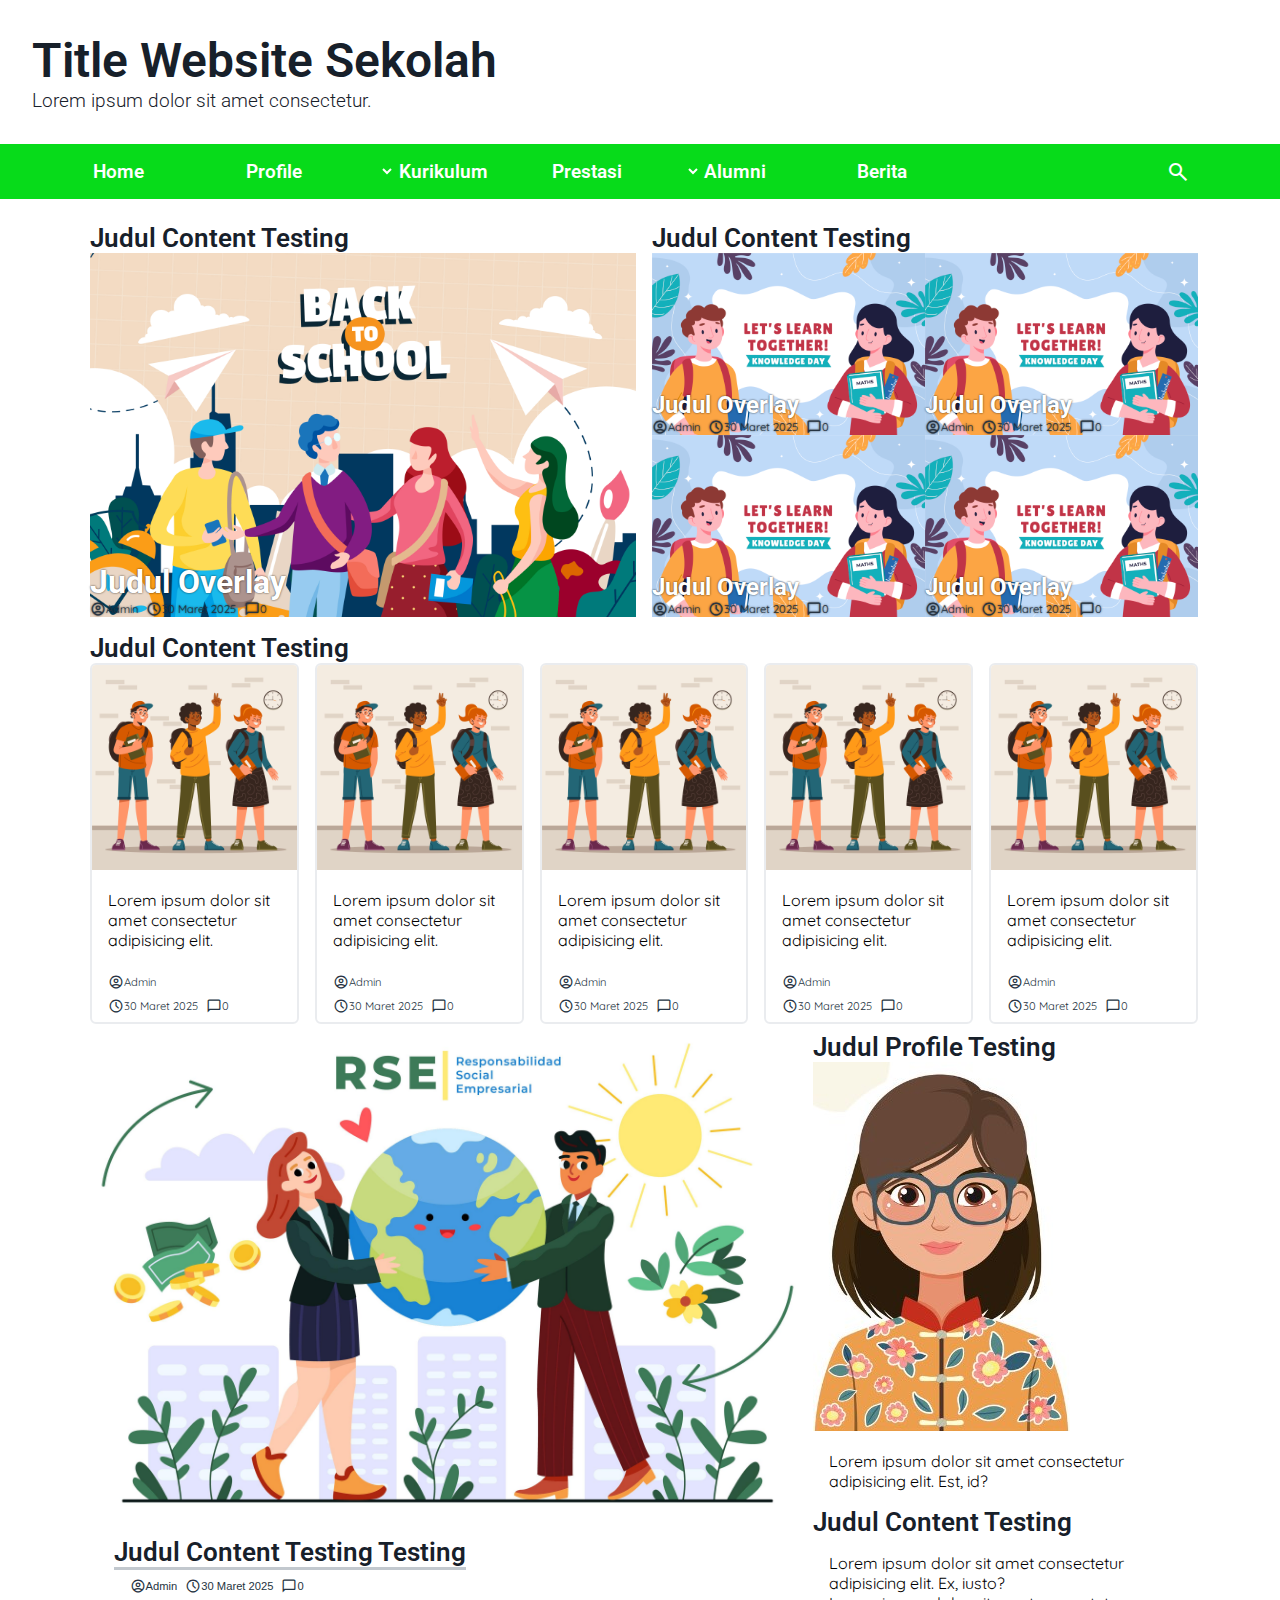
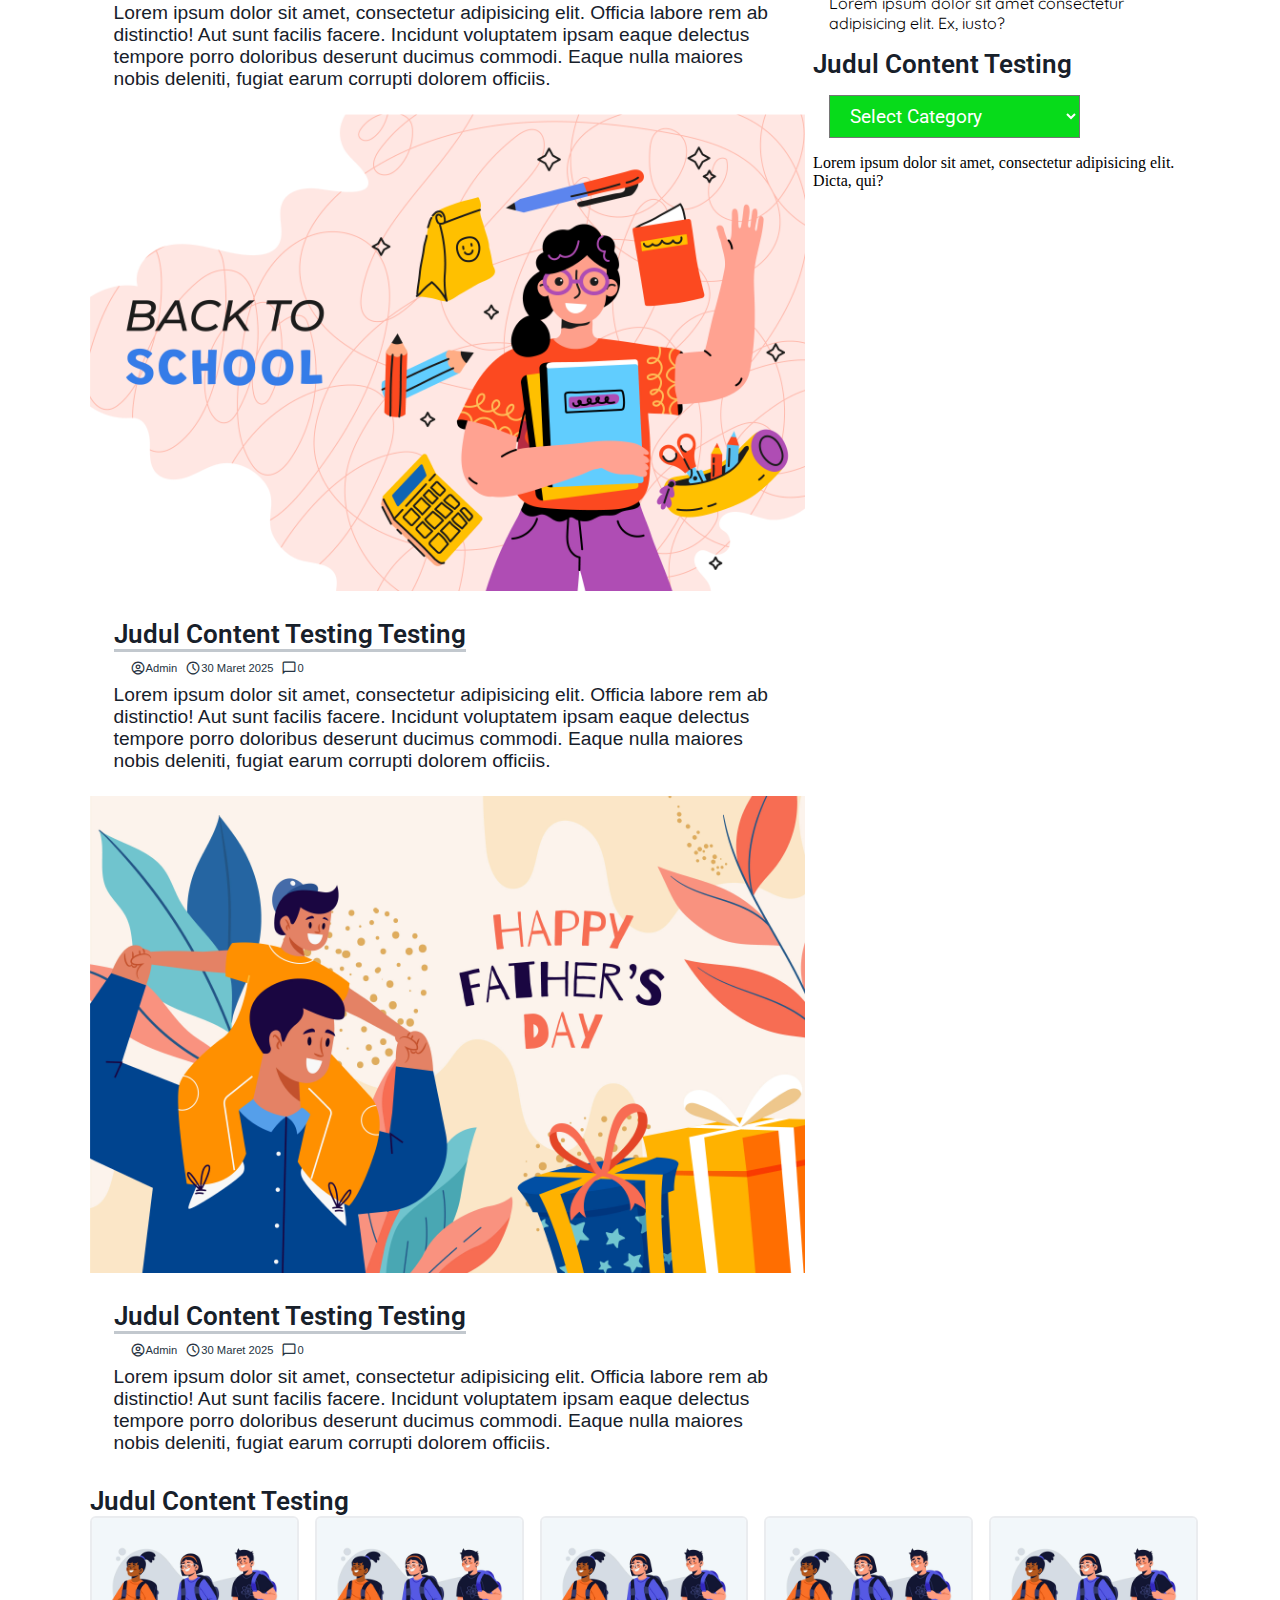
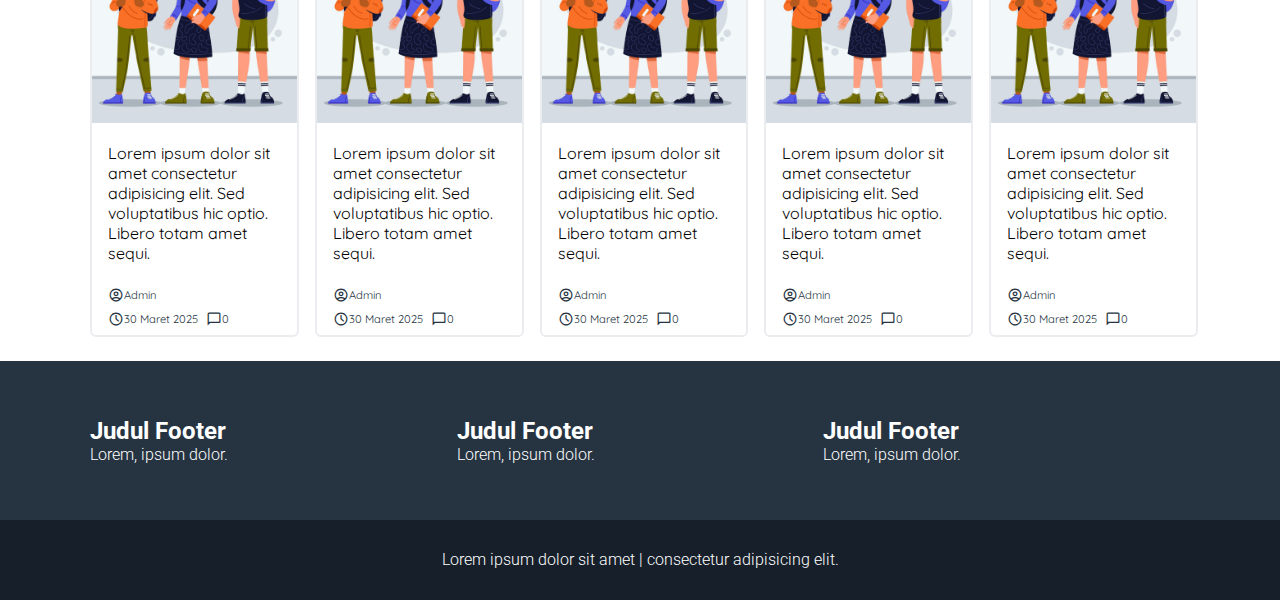
<file: index.html>
<!DOCTYPE html>
<html lang="en">
  <head>
    <meta charset="UTF-8" />
    <meta name="viewport" content="width=device-width, initial-scale=1.0" />
    <link rel="stylesheet" href="style.css" />
    <!-- Agar bisa menampilkan banyak elemen -> tulis sampai outlined saja -->
    <link
      rel="stylesheet"
      href="https://fonts.googleapis.com/css2?family=Material+Symbols+Outlined"
    />
    <!-- Google fonts -->
    <link rel="preconnect" href="https://fonts.googleapis.com" />
    <link rel="preconnect" href="https://fonts.gstatic.com" crossorigin />
    <link rel="preconnect" href="https://fonts.googleapis.com" />
    <link rel="preconnect" href="https://fonts.gstatic.com" crossorigin />
    <link
      href="https://fonts.googleapis.com/css2?family=Forum&family=Inter:ital,opsz,wght@0,14..32,100..900;1,14..32,100..900&family=Karla:ital,wght@0,200..800;1,200..800&family=Nunito+Sans:ital,opsz,wght@0,6..12,200..1000;1,6..12,200..1000&family=Open+Sans:ital,wght@0,300..800;1,300..800&family=Orbitron:wght@400..900&family=Quicksand:wght@300..700&family=Roboto:ital,wght@0,100;0,300;0,400;0,500;0,700;0,900;1,100;1,300;1,400;1,500;1,700;1,900&display=swap"
      rel="stylesheet"
    />
    <title>Web Sekolah</title>
  </head>
  <body>
    <header>
      <div class="h-header">
        <h1>Title Website Sekolah</h1>
        <p>Lorem ipsum dolor sit amet consectetur.</p>
      </div>
      <div class="h-footer">
        <div class="navbar-menu" id="menu-button">
          <span class="material-symbols-outlined">menu</span>
        </div>
        <div class="navbar-list" id="navbar-list-field">
          <ul>
            <li><a href="#">Home</a></li>
            <li>
              <select name="" id="">
                <option value="Profile">Profile</option>
                <option value="Visi Misi">Visi Misi</option>
                <option value="Sejarah Sekolah">Sejarah Sekolah</option>
              </select>
            </li>
            <li><a href="#">Kurikulum</a></li>
            <li>
              <select name="" id="">
                <option value="Prestasi">Prestasi</option>
                <option value="Akademik">Akademik</option>
                <option value="Non-Akademik">Non-Akademik</option>
              </select>
            </li>
            <li><a href="#">Alumni</a></li>
            <li><a href="#">Berita</a></li>
          </ul>
        </div>
        <div class="navbar-search">
          <!-- Google Icon -->
          <span class="material-symbols-outlined">search</span>
        </div>
      </div>
    </header>
    <main>
      <!-- <div class="space"></div> -->
      <div class="main-container">
        <div class="m-header">
          <div class="m-h-image-left">
            <h2>Judul Content Testing</h2>
            <div class="overlay-container">
              <img src="img/anakSekolah.jpg" alt="image-header" />
              <div class="overlay-text">
                <h1>Judul Overlay</h1>
                <div class="information">
                  <p class="information-h">
                    <span class="material-symbols-outlined">
                      account_circle </span
                    >Admin
                  </p>

                  <p>
                    <span class="material-symbols-outlined"> schedule </span>30
                    Maret 2025
                  </p>
                  <p>
                    <span class="material-symbols-outlined"> chat_bubble </span
                    >0
                  </p>
                </div>
              </div>
            </div>
          </div>
          <div class="m-h-image-right">
            <h2>Judul Content Testing</h2>
            <div class="image-right-content">
              <div class="irc-card">
                <div class="overlay-container">
                  <img src="img/letsStudy.jpg" alt="" />
                  <div class="overlay-text">
                    <h1>Judul Overlay</h1>
                    <div class="information">
                      <p class="information-h">
                        <span class="material-symbols-outlined">
                          account_circle </span
                        >Admin
                      </p>
                      <p>
                        <span class="material-symbols-outlined"> schedule </span
                        >30 Maret 2025
                      </p>
                      <p>
                        <span class="material-symbols-outlined">
                          chat_bubble </span
                        >0
                      </p>
                    </div>
                  </div>
                </div>
              </div>
              <div class="irc-card">
                <div class="overlay-container">
                  <img src="img/letsStudy.jpg" alt="" />
                  <div class="overlay-text">
                    <h1>Judul Overlay</h1>
                    <div class="information">
                      <p class="information-h">
                        <span class="material-symbols-outlined">
                          account_circle </span
                        >Admin
                      </p>
                      <p>
                        <span class="material-symbols-outlined"> schedule </span
                        >30 Maret 2025
                      </p>
                      <p>
                        <span class="material-symbols-outlined">
                          chat_bubble </span
                        >0
                      </p>
                    </div>
                  </div>
                </div>
              </div>
              <div class="irc-card">
                <div class="overlay-container">
                  <img src="img/letsStudy.jpg" alt="" />
                  <div class="overlay-text">
                    <h1>Judul Overlay</h1>
                    <div class="information">
                      <p class="information-h">
                        <span class="material-symbols-outlined">
                          account_circle </span
                        >Admin
                      </p>
                      <p>
                        <span class="material-symbols-outlined"> schedule </span
                        >30 Maret 2025
                      </p>
                      <p>
                        <span class="material-symbols-outlined">
                          chat_bubble </span
                        >0
                      </p>
                    </div>
                  </div>
                </div>
              </div>
              <div class="irc-card">
                <div class="overlay-container">
                  <img src="img/letsStudy.jpg" alt="" />
                  <div class="overlay-text">
                    <h1>Judul Overlay</h1>
                    <div class="information">
                      <p class="information-h">
                        <span class="material-symbols-outlined">
                          account_circle </span
                        >Admin
                      </p>
                      <p>
                        <span class="material-symbols-outlined"> schedule </span
                        >30 Maret 2025
                      </p>
                      <p>
                        <span class="material-symbols-outlined">
                          chat_bubble </span
                        >0
                      </p>
                    </div>
                  </div>
                </div>
              </div>
            </div>
          </div>
          <div class="m-h-footers">
            <h2>Judul Content Testing</h2>
            <div class="m-h-footers-content">
              <div class="m-h-footer-card">
                <img src="img/studentCard.jpg" alt="footer-image" />
                <p>Lorem ipsum dolor sit amet consectetur adipisicing elit.</p>
                <div class="information">
                  <p class="information-h">
                    <span class="material-symbols-outlined">
                      account_circle </span
                    >Admin
                  </p>
                  <div class="information-f">
                    <p>
                      <span class="material-symbols-outlined"> schedule </span
                      >30 Maret 2025
                    </p>
                    <p>
                      <span class="material-symbols-outlined">
                        chat_bubble </span
                      >0
                    </p>
                  </div>
                </div>
              </div>
              <div class="m-h-footer-card">
                <img src="img/studentCard.jpg" alt="footer-image" />
                <p>Lorem ipsum dolor sit amet consectetur adipisicing elit.</p>
                <div class="information">
                  <p class="information-h">
                    <span class="material-symbols-outlined">
                      account_circle </span
                    >Admin
                  </p>
                  <div class="information-f">
                    <p>
                      <span class="material-symbols-outlined"> schedule </span
                      >30 Maret 2025
                    </p>
                    <p>
                      <span class="material-symbols-outlined">
                        chat_bubble </span
                      >0
                    </p>
                  </div>
                </div>
              </div>
              <div class="m-h-footer-card">
                <img src="img/studentCard.jpg" alt="footer-image" />
                <p>Lorem ipsum dolor sit amet consectetur adipisicing elit.</p>
                <div class="information">
                  <p class="information-h">
                    <span class="material-symbols-outlined">
                      account_circle </span
                    >Admin
                  </p>
                  <div class="information-f">
                    <p>
                      <span class="material-symbols-outlined"> schedule </span
                      >30 Maret 2025
                    </p>
                    <p>
                      <span class="material-symbols-outlined">
                        chat_bubble </span
                      >0
                    </p>
                  </div>
                </div>
              </div>
              <div class="m-h-footer-card">
                <img src="img/studentCard.jpg" alt="footer-image" />
                <p>Lorem ipsum dolor sit amet consectetur adipisicing elit.</p>
                <div class="information">
                  <p class="information-h">
                    <span class="material-symbols-outlined">
                      account_circle </span
                    >Admin
                  </p>
                  <div class="information-f">
                    <p>
                      <span class="material-symbols-outlined"> schedule </span
                      >30 Maret 2025
                    </p>
                    <p>
                      <span class="material-symbols-outlined">
                        chat_bubble </span
                      >0
                    </p>
                  </div>
                </div>
              </div>
              <div class="m-h-footer-card">
                <img src="img/studentCard.jpg" alt="footer-image" />
                <p>Lorem ipsum dolor sit amet consectetur adipisicing elit.</p>
                <div class="information">
                  <p class="information-h">
                    <span class="material-symbols-outlined">
                      account_circle </span
                    >Admin
                  </p>
                  <div class="information-f">
                    <p>
                      <span class="material-symbols-outlined"> schedule </span
                      >30 Maret 2025
                    </p>
                    <p>
                      <span class="material-symbols-outlined">
                        chat_bubble </span
                      >0
                    </p>
                  </div>
                </div>
              </div>
            </div>
          </div>
        </div>
        <div class="m-main">
          <div class="m-main-content">
            <img src="img/contentSatu.jpg" alt="anakSekolah" />
            <div class="div m-main-content-desc">
              <h2>Judul Content Testing Testing</h2>
              <div class="information-title">
                <p>
                  <span class="material-symbols-outlined"> account_circle </span
                  >Admin
                </p>
                <p>
                  <span class="material-symbols-outlined"> schedule </span>30
                  Maret 2025
                </p>
                <p>
                  <span class="material-symbols-outlined"> chat_bubble </span>0
                </p>
              </div>
              <p>
                Lorem ipsum dolor sit amet, consectetur adipisicing elit.
                Officia labore rem ab distinctio! Aut sunt facilis facere.
                Incidunt voluptatem ipsam eaque delectus tempore porro doloribus
                deserunt ducimus commodi. Eaque nulla maiores nobis deleniti,
                fugiat earum corrupti dolorem officiis.
              </p>
            </div>
          </div>
          <div class="m-main-content">
            <img src="img/contentDua.jpg" alt="anakSekolah" />
            <div class="div m-main-content-desc">
              <h2>Judul Content Testing Testing</h2>
              <div class="information-title">
                <p>
                  <span class="material-symbols-outlined"> account_circle </span
                  >Admin
                </p>
                <p>
                  <span class="material-symbols-outlined"> schedule </span>30
                  Maret 2025
                </p>
                <p>
                  <span class="material-symbols-outlined"> chat_bubble </span>0
                </p>
              </div>
              <p>
                Lorem ipsum dolor sit amet, consectetur adipisicing elit.
                Officia labore rem ab distinctio! Aut sunt facilis facere.
                Incidunt voluptatem ipsam eaque delectus tempore porro doloribus
                deserunt ducimus commodi. Eaque nulla maiores nobis deleniti,
                fugiat earum corrupti dolorem officiis.
              </p>
            </div>
          </div>
          <div class="m-main-content">
            <img src="img/contentTiga.jpg" alt="anakSekolah" />
            <div class="div m-main-content-desc">
              <h2>Judul Content Testing Testing</h2>
              <div class="information-title">
                <p>
                  <span class="material-symbols-outlined"> account_circle </span
                  >Admin
                </p>
                <p>
                  <span class="material-symbols-outlined"> schedule </span>30
                  Maret 2025
                </p>
                <p>
                  <span class="material-symbols-outlined"> chat_bubble </span>0
                </p>
              </div>
              <p>
                Lorem ipsum dolor sit amet, consectetur adipisicing elit.
                Officia labore rem ab distinctio! Aut sunt facilis facere.
                Incidunt voluptatem ipsam eaque delectus tempore porro doloribus
                deserunt ducimus commodi. Eaque nulla maiores nobis deleniti,
                fugiat earum corrupti dolorem officiis.
              </p>
            </div>
          </div>
        </div>
        <div class="m-aside">
          <div class="profile">
            <h2>Judul Profile Testing</h2>
            <img src="img/teacherProfile.png.jpg" alt="" />
            <p class="profile-detail">
              Lorem ipsum dolor sit amet consectetur adipisicing elit. Est, id?
            </p>
          </div>
          <div class="recent-news">
            <h2>Judul Content Testing</h2>
            <div class="news-title">
              <p>
                Lorem ipsum dolor sit amet consectetur adipisicing elit. Ex,
                iusto?
              </p>
              <p>
                Lorem ipsum dolor sit amet consectetur adipisicing elit. Ex,
                iusto?
              </p>
            </div>
          </div>
          <div class="news-category">
            <h2>Judul Content Testing</h2>
            <div class="nc-content">
              <select>
                <option value="Select Category">Select Category</option>
                <option value="Berita">Berita</option>
                <option value="Prestasi Akademik">Prestasi Akademik</option>
                <option value="Prestasi non-Akademik">
                  Prestasi non-Akademik
                </option>
              </select>
            </div>
          </div>
          Lorem ipsum dolor sit amet, consectetur adipisicing elit. Dicta, qui?
        </div>
        <div class="m-footers">
          <h2>Judul Content Testing</h2>
          <div class="m-footers-content">
            <div class="m-footer-card">
              <img src="img/student-login.png" alt="footer-image" />
              <p>
                Lorem ipsum dolor sit amet consectetur adipisicing elit. Sed
                voluptatibus hic optio. Libero totam amet sequi.
              </p>
              <div class="information">
                <p class="information-h">
                  <span class="material-symbols-outlined"> account_circle </span
                  >Admin
                </p>
                <div class="information-f">
                  <p>
                    <span class="material-symbols-outlined"> schedule </span>30
                    Maret 2025
                  </p>
                  <p>
                    <span class="material-symbols-outlined"> chat_bubble </span
                    >0
                  </p>
                </div>
              </div>
            </div>
            <div class="m-footer-card">
              <img src="img/student-login.png" alt="footer-image" />
              <p>
                Lorem ipsum dolor sit amet consectetur adipisicing elit. Sed
                voluptatibus hic optio. Libero totam amet sequi.
              </p>
              <div class="information">
                <p class="information-h">
                  <span class="material-symbols-outlined"> account_circle </span
                  >Admin
                </p>
                <div class="information-f">
                  <p>
                    <span class="material-symbols-outlined"> schedule </span>30
                    Maret 2025
                  </p>
                  <p>
                    <span class="material-symbols-outlined"> chat_bubble </span
                    >0
                  </p>
                </div>
              </div>
            </div>
            <div class="m-footer-card">
              <img src="img/student-login.png" alt="footer-image" />
              <p>
                Lorem ipsum dolor sit amet consectetur adipisicing elit. Sed
                voluptatibus hic optio. Libero totam amet sequi.
              </p>
              <div class="information">
                <p class="information-h">
                  <span class="material-symbols-outlined"> account_circle </span
                  >Admin
                </p>
                <div class="information-f">
                  <p>
                    <span class="material-symbols-outlined"> schedule </span>30
                    Maret 2025
                  </p>
                  <p>
                    <span class="material-symbols-outlined"> chat_bubble </span
                    >0
                  </p>
                </div>
              </div>
            </div>
            <div class="m-footer-card">
              <img src="img/student-login.png" alt="footer-image" />
              <p>
                Lorem ipsum dolor sit amet consectetur adipisicing elit. Sed
                voluptatibus hic optio. Libero totam amet sequi.
              </p>
              <div class="information">
                <p class="information-h">
                  <span class="material-symbols-outlined"> account_circle </span
                  >Admin
                </p>
                <div class="information-f">
                  <p>
                    <span class="material-symbols-outlined"> schedule </span>30
                    Maret 2025
                  </p>
                  <p>
                    <span class="material-symbols-outlined"> chat_bubble </span
                    >0
                  </p>
                </div>
              </div>
            </div>
            <div class="m-footer-card">
              <img src="img/student-login.png" alt="footer-image" />
              <p>
                Lorem ipsum dolor sit amet consectetur adipisicing elit. Sed
                voluptatibus hic optio. Libero totam amet sequi.
              </p>
              <div class="information">
                <p class="information-h">
                  <span class="material-symbols-outlined"> account_circle </span
                  >Admin
                </p>
                <div class="information-f">
                  <p>
                    <span class="material-symbols-outlined"> schedule </span>30
                    Maret 2025
                  </p>
                  <p>
                    <span class="material-symbols-outlined"> chat_bubble </span
                    >0
                  </p>
                </div>
              </div>
            </div>
          </div>
        </div>
      </div>
    </main>
    <footer>
      <div class="f-header">
        <div class="f-h-first">
          <h2>Judul Footer</h2>
          <p>Lorem, ipsum dolor.</p>
        </div>

        <div class="f-h-second">
          <h2>Judul Footer</h2>
          <p>Lorem, ipsum dolor.</p>
        </div>

        <div class="f-h-third">
          <h2>Judul Footer</h2>
          <p>Lorem, ipsum dolor.</p>
        </div>
      </div>
      <div class="f-footer">
        <p>Lorem ipsum dolor sit amet | consectetur adipisicing elit.</p>
      </div>
    </footer>
    <script src="index.js"></script>
  </body>
</html>
</file>
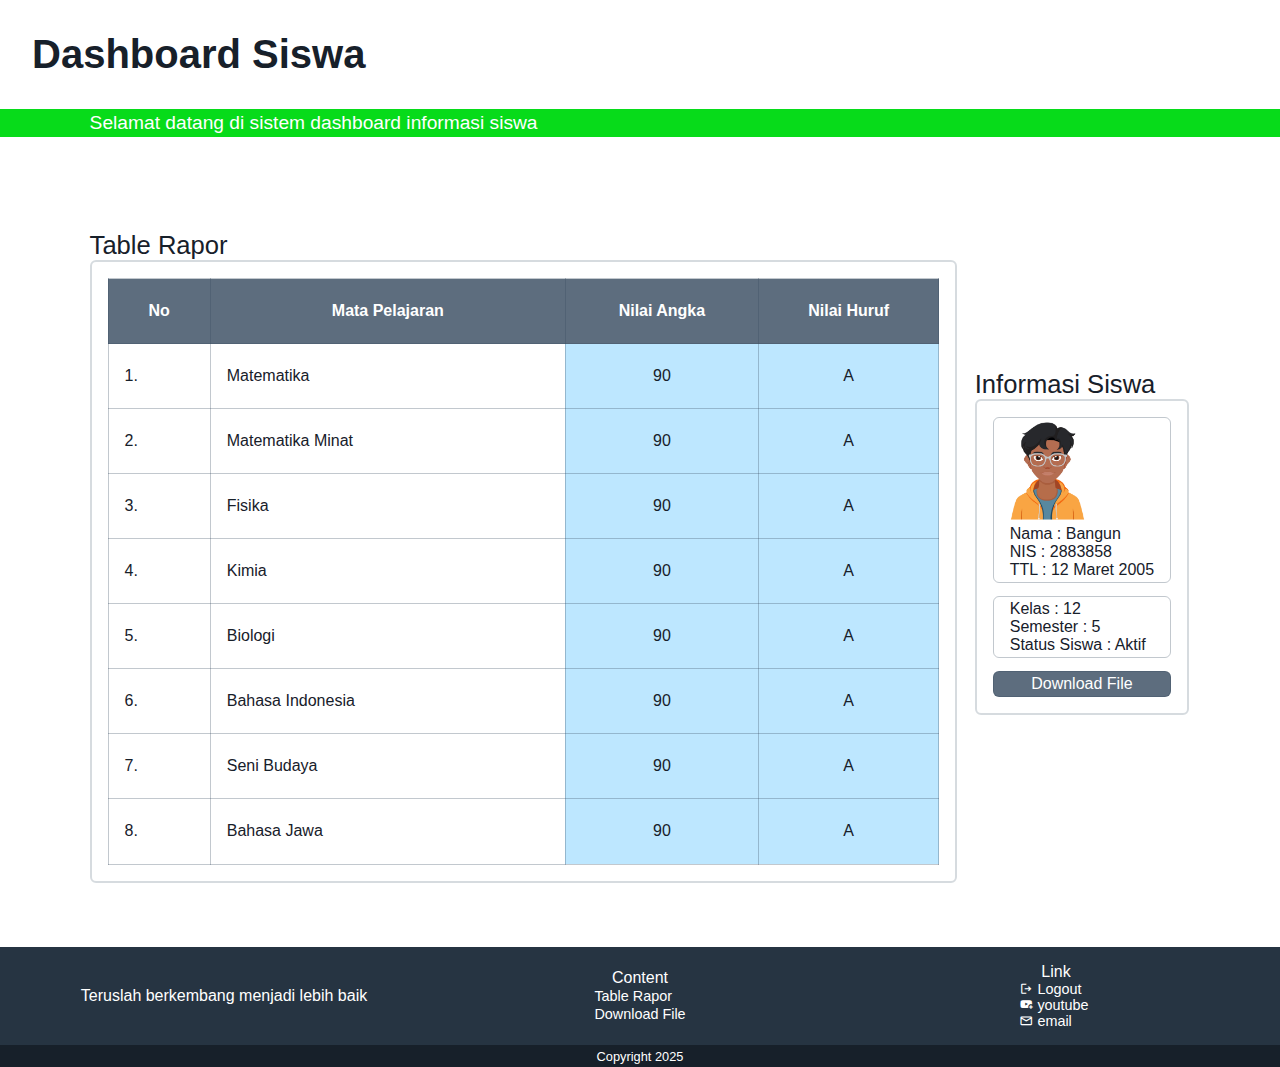
<file: dashboard/dashboard.html>
<!DOCTYPE html>
<html lang="en">
  <head>
    <meta charset="UTF-8" />
    <meta name="viewport" content="width=device-width, initial-scale=1.0" />
    <title>dashboard</title>
    <!-- Google Icon -->
    <link
      rel="stylesheet"
      href="https://fonts.googleapis.com/css2?family=Material+Symbols+Outlined"
    />
    <!-- Link CSS -->
    <link rel="stylesheet" href="dashboard.css" />
  </head>
  <body>
    <header>
      <div class="header-container">
        <div class="h-header">
          <h2>Dashboard Siswa</h2>
        </div>
        <div class="h-footer">
          <p>Selamat datang di sistem dashboard informasi siswa</p>
        </div>
      </div>
    </header>
    <main>
      <div class="main-container">
        <section class="table">
          <h2>Table Rapor</h2>
          <div class="table-container">
            <table border="1px" border-collapse="collapse">
              <tr>
                <th>No</th>
                <th>Mata Pelajaran</th>
                <th>Nilai Angka</th>
                <th>Nilai Huruf</th>
              </tr>
              <tr>
                <td>1.</td>
                <td>Matematika</td>
                <td>90</td>
                <td>A</td>
              </tr>
              <tr>
                <td>2.</td>
                <td>Matematika Minat</td>
                <td>90</td>
                <td>A</td>
              </tr>
              <tr>
                <td>3.</td>
                <td>Fisika</td>
                <td>90</td>
                <td>A</td>
              </tr>
              <tr>
                <td>4.</td>
                <td>Kimia</td>
                <td>90</td>
                <td>A</td>
              </tr>
              <tr>
                <td>5.</td>
                <td>Biologi</td>
                <td>90</td>
                <td>A</td>
              </tr>
              <tr>
                <td>6.</td>
                <td>Bahasa Indonesia</td>
                <td>90</td>
                <td>A</td>
              </tr>
              <tr>
                <td>7.</td>
                <td>Seni Budaya</td>
                <td>90</td>
                <td>A</td>
              </tr>
              <tr>
                <td>8.</td>
                <td>Bahasa Jawa</td>
                <td>90</td>
                <td>A</td>
              </tr>
            </table>
          </div>
        </section>

        <section class="aside">
          <h2>Informasi Siswa</h2>
          <div class="aside-container">
            <div class="card-profile">
              <img src="../img/studentProfile.jpg" alt="" height="100px" />
              <p>Nama : Bangun</p>
              <p>NIS : 2883858</p>
              <p>TTL : 12 Maret 2005</p>
            </div>
            <div class="card-status">
              <p>Kelas : 12</p>
              <p>Semester : 5</p>
              <p>Status Siswa : Aktif</p>
            </div>
            <div class="card-download">
              <a href="#">Download File</a>
            </div>
          </div>
        </section>
      </div>
    </main>

    <footer>
      <div class="footer-container">
        <div class="f-header">
          <div class="card-header">
            <p>Teruslah berkembang menjadi lebih baik</p>
          </div>
          <div class="card-header">
            <p>Content</p>
            <ul>
              <li><a href="#">Table Rapor</a></li>
              <li><a href="#">Download File</a></li>
            </ul>
          </div>
          <div class="card-header">
            <p>Link</p>
            <ul>
              <li>
                <a href="#"
                  ><span class="material-symbols-outlined"> logout </span>
                  <p>Logout</p></a
                >
              </li>
              <li>
                <a href="#"
                  ><span class="material-symbols-outlined">
                    youtube_activity
                  </span>
                  <p>youtube</p></a
                >
              </li>
              <li>
                <a href="#"
                  ><span class="material-symbols-outlined"> mail </span>
                  <p>email</p></a
                >
              </li>
            </ul>
          </div>
        </div>
        <div class="f-footer">
          <p>Copyright 2025</p>
        </div>
      </div>
    </footer>
  </body>
</html>
</file>
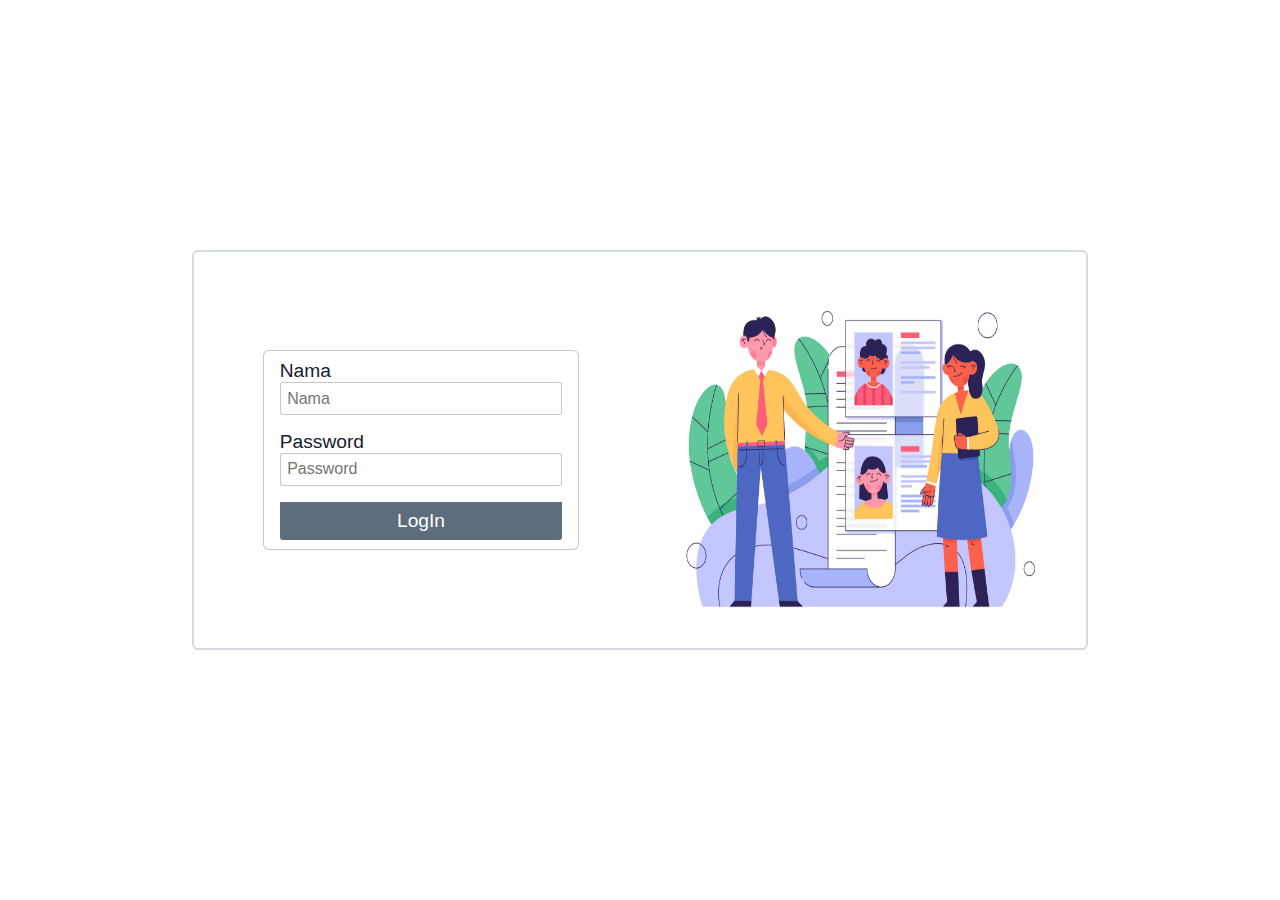
<file: dashboard/login.html>
<!DOCTYPE html>
<html lang="en">
  <head>
    <meta charset="UTF-8" />
    <meta name="viewport" content="width=device-width, initial-scale=1.0" />
    <link rel="stylesheet" href="login.css" />
    <title>Login Page</title>
  </head>
  <body>
    <div class="container">
      <div class="login-image-bg">
        <!-- <img src="../img/contentLogin.jpg" alt="" /> -->
      </div>
      <form action="" class="login-form">
        <div class="firstColumn">
          <label for="nama">Nama</label>
          <input type="text" placeholder="Nama" id="nama" />
        </div>
        <div class="secondColumn">
          <label for="password">Password</label>
          <input type="text" placeholder="Password" id="password" />
        </div>
        <div class="button">
          <a href="dashboard.html">LogIn</a>
        </div>
      </form>
      <div class="login-image">
        <img src="../img/contentLogin.jpg" alt="" />
      </div>
    </div>
  </body>
</html>
</file>
<file: style.css>
* {
  margin: 0;
  padding: 0;
  box-sizing: border-box;
}

/* body {
  position: relative;
} */

header {
  /* border: 1px solid red; */
  background-color: #fff;
}

.h-header {
  padding: 2rem;

  h1 {
    font-size: 3rem;
    font-weight: 600;
  }

  p {
    font-size: 1.2rem;
    font-weight: 300;
  }

  h1,
  p {
    color: rgb(23, 32, 42);
    font-family: "Roboto", sans-serif;
  }
}

.h-footer {
  padding: 0rem 7%;
  /* border: 1px solid black; */
  /* background-color: rgb(245, 10, 10); */
  background-color: rgb(7, 219, 26);

  display: grid;
  grid-template-areas: "nav-list search-button";
  grid-template-columns: 5fr 1fr;
  grid-template-rows: 1fr;
  align-items: center;

  .navbar-menu {
    display: none;
    grid-area: navbar-menu;
    color: #fff;
    cursor: pointer;
  }

  .navbar-list {
    grid-area: nav-list;
  }

  .navbar-search {
    grid-area: search-button;
    cursor: pointer;
  }

  .navbar-list ul {
    height: 100%;
    display: grid;
    grid-template-columns: repeat(6, 1fr);
    /* grid-template-rows: 100%; */
    list-style-type: none;

    li {
      /* background-color: green; */
      height: 100%;
      transition: 0.3s;
    }

    li:hover {
      background-color: rgb(23, 32, 42);
    }
  }

  .navbar-list ul li a,
  .navbar-list ul li select {
    color: #fff;
    font-family: "Roboto", sans-serif;
    font-weight: 600;
    font-size: 1.2rem;
    /* background-color: rgb(52, 73, 94); */
    width: 100%;
    height: 100%;
    cursor: pointer;
  }

  .navbar-list ul li select {
    background-color: transparent;
  }

  .navbar-list ul li a {
    text-decoration: none;
    display: flex;
    /* justify-content: center; */
    align-items: center;
    box-sizing: border-box;
    padding: 1rem 0.2rem;
  }

  .navbar-list ul li select {
    border: none;
  }

  .navbar-list ul li select option {
    color: rgb(23, 32, 42);
  }
  .navbar-list ul li select option:hover {
    background-color: rgb(23, 32, 42);
    color: white;
  }

  .navbar-search {
    display: grid;
    justify-content: end;
    color: white;
    font-size: 1.2rem;
    font-weight: 700;
  }
}

main {
  position: relative;
  background-color: #fff;
  /* background-color: yellow; */
}

main .main-container {
  /* position: relative; */
  padding: 1.5rem 7%;
  display: grid;
  grid-template-areas:
    "m-header m-header"
    "m-main m-aside"
    "m-footer m-footer";
  /* Untuk mengatur lebar dari main : 65%, dan aside : 35% */
  grid-template-columns: 65% 35%;
  gap: 0.5rem;
  /* Gimana caranya buat jaraknya hanya ada di antara kotaknya tidak diluarannya */

  h2 {
    color: rgb(23, 32, 42);
    font-family: "Roboto", sans-serif;
    font-size: 1.6rem;
    font-weight: 600;
  }

  p {
    font-family: "Quicksand", serif;
  }
}

.m-header {
  grid-area: m-header;
  /* padding: 1rem; */
  /* border: 1px solid orange; */

  /* Grid Setting for Gallery Image */

  display: grid;
  grid-template-columns: repeat(2, 1fr);
  grid-template-rows: 1fr;
  grid-template-areas:
    "leftImage rightImage"
    "headerFooter headerFooter";
  gap: 1rem;

  .m-h-image-left img {
    width: 100%;
    height: auto;
  }

  .m-h-image-right .image-right-content {
    display: grid;
    grid-template-columns: repeat(2, 1fr);
    grid-template-rows: repeat(2, 1fr);
  }

  .m-h-image-right .image-right-content img {
    width: 100%;
    height: auto;
  }

  .m-h-footers {
    grid-area: m-footer;

    /* border: 1px solid rebeccapurple; */
    /* padding: 0.5rem; */

    .m-h-footers-content {
      display: grid;
      grid-template-columns: repeat(auto-fit, minmax(150px, 1fr));
      gap: 1rem;

      .m-h-footer-card {
        border: 2px solid rgba(52, 73, 94, 0.1);
        border-radius: 6px;
        overflow: hidden;
        transition: 0.4s;
      }

      .m-h-footer-card:hover {
        cursor: pointer;
        /* scale: 1.01; */
        /* border: 2px solid rgba(245, 10, 10, 0.5); */
        border: 2px solid rgba(52, 73, 94, 0.3);

        p:nth-child(2) {
          color: rgb(7, 219, 26);
        }
      }
    }

    .m-h-footer-card img {
      height: auto;
      width: 100%;
    }

    .m-h-footer-card p {
      padding: 1rem;
    }
  }
}

.m-header .m-h-image-left {
  /* Agar otomatis warnanya contrast */

  font-family: "Roboto", sans-serif;
  grid-area: leftImage;

  .overlay-container {
    position: relative;
    display: flex;
    justify-content: flex-start;
    align-items: end;

    h1,
    p {
      color: #fff;
      text-shadow: 0.1px 0.3px 2px rgba(0, 0, 0, 0.8);
    }
  }

  .overlay-container .overlay-text {
    position: absolute;
  }
}
.m-header .m-h-image-right {
  color: #fff;
  /* Agar otomatis warnanya contrast */
  font-family: "Roboto", sans-serif;
  grid-area: rightImage;
  .overlay-container {
    position: relative;
    display: flex;
    justify-content: flex-start;
    align-items: end;

    h1,
    p {
      color: #fff;
      text-shadow: 0.1px 0.3px 2px rgba(0, 0, 0, 0.8);
    }

    h1 {
      font-size: 1.5rem;
    }
  }

  .overlay-container .overlay-text {
    position: absolute;
  }
}
.m-header .m-h-footers {
  grid-area: headerFooter;
}

.m-main {
  grid-area: m-main;
  /* padding: 0.5rem; */
  /* width: 80%; */
  /* border: 1px solid rgb(12, 140, 179); */

  img {
    height: auto;
    width: 100%;
  }

  .m-main-content-desc {
    padding: 1.5rem;

    h2 {
      /* border-bottom: 3px solid rgb(245, 10, 10); */
      border-bottom: 3px solid rgba(52, 73, 94, 0.3);
      width: fit-content;
      transition: 0.1s;
    }

    p {
      font-family: "Gill Sans", "Gill Sans MT", Calibri, "Trebuchet MS",
        sans-serif;
      font-weight: 200;
      color: rgba(23, 32, 42, 1);
      font-size: 1.2rem;
    }
  }

  .m-main-content-desc:hover h2 {
    border-bottom: 3px solid rgb(7, 219, 26);
    /* background-color: rgb(245, 10, 10); */
    background-color: rgba(52, 73, 94);
    color: #fff;
    cursor: pointer;
  }
}

.m-aside {
  grid-area: m-aside;
  /* padding: 0.5rem; */
  /* width: 20%; */
  /* border: 1px solid yellowgreen; */

  .profile-detail {
    padding: 1rem;
  }

  .news-title {
    padding: 1rem;
  }

  .nc-content {
    padding: 1rem;

    select {
      background-color: rgb(7, 219, 26);
      color: #fff;
      font-family: "Roboto", sans-serif;
      font-size: 1.2rem;
      font-weight: 400;
      padding: 0.5rem 1rem;
      cursor: pointer;
    }

    select option {
      background-color: rgb(23, 32, 42);
    }
  }
}

.m-footers {
  grid-area: m-footer;

  /* border: 1px solid rebeccapurple; */
  /* padding: 0.5rem; */

  .m-footers-content {
    display: grid;
    grid-template-columns: repeat(auto-fit, minmax(150px, 1fr));
    gap: 1rem;
  }

  .m-footer-card img {
    height: auto;
    width: 100%;
  }

  .m-footer-card p {
    padding: 1rem;
  }
}

.m-footers .m-footer-card {
  border: 2px solid rgba(52, 73, 94, 0.1);
  border-radius: 6px;
  overflow: hidden;
  /* padding: 0.2rem; */
  transition: 0.4s;
}

.m-footers .m-footer-card:hover {
  cursor: pointer;
  /* scale: 1.01; */
  border: 2px solid rgba(52, 73, 94, 0.3);

  p {
    color: rgb(7, 219, 26);
  }
}

/* Styling Information Icon */
.main-container .overlay-text .information,
.main-container .information-title {
  display: flex;
  align-items: center;
  gap: 0.5rem;
}

.main-container .information-title {
  padding: 0.5rem 1rem;
}

.main-container .m-header .m-h-footer-card .information {
  span {
    color: rgb(38, 52, 66);
  }
}

.main-container .overlay-text .information,
.main-container .information-title,
.main-container .m-h-footer-card .information,
.m-footers .m-footer-card .information {
  p {
    color: rgb(38, 52, 66);
  }

  .information-f {
    display: flex;
    gap: 0.5rem;
  }

  p {
    font-size: 0.7rem;
    display: flex;
    align-items: center;
  }

  span {
    font-size: 1rem;
  }
}

.main-container .m-h-footer-card .information,
.m-footers .m-footer-card .information {
  display: flex;
  flex-direction: column;
  gap: 0.5rem;
  padding: 0.5rem 1rem;
  p {
    padding: 0rem;
  }
}

footer {
  display: grid;
  grid-template-rows: 2fr 1fr;

  .f-header {
    padding: 3.5rem 7%;
    display: grid;
    grid-template-columns: repeat(3, 1fr);
    /* border: 1px solid rgb(29, 1, 1);
     */
    background-color: rgb(38, 52, 66);
    color: #fff;
    font-family: "Roboto", sans-serif;

    p {
      font-weight: 300;
    }
  }

  .f-footer {
    display: grid;
    justify-content: center;
    align-content: center;
    padding: 1.5rem;
    background-color: rgb(23, 32, 42);
    color: #fff;
    font-family: "Roboto", sans-serif;
    font-weight: 300;
  }
}

.active {
  /* position: absolute;
  top: 0; */
}

.space {
  position: absolute;
  top: 0;
  left: 0;
  width: 100%;
  height: 100%;
  background-color: rgba(0, 0, 0, 0.2);
}

/* Tablet */
@media screen and (max-width: 1240px) {
  .h-footer {
    padding: 1rem;
    grid-template-areas:
      "navbar-menu search-button"
      "nav-list nav-list";
    grid-template-columns: 1fr 1fr;
  }

  .h-footer .navbar-menu {
    display: flex;
  }

  .h-footer .navbar-list {
    display: none;
  }

  .h-footer .navbar-list.active {
    display: flex;
  }

  .h-footer .navbar-list ul {
    /* display: none; */
    grid-template-columns: 1fr;
    grid-template-rows: repeat(6, 1fr);
    justify-items: start;
    /* background-color: aqua; */
    gap: 0.5rem;
    width: 100%;

    li {
      width: 100%;

      select {
        width: 100%;
      }
    }
  }

  main .main-container {
    grid-template-areas:
      "m-header"
      "m-aside"
      "m-main"
      "m-footer";
    grid-template-columns: 1fr;
  }

  .m-header {
    grid-template-areas:
      "leftImage"
      "rightImage"
      "headerFooter";
      grid-template-columns: 1fr;
}

/* HP */
@media screen and (max-width: 576px) {
  .m-header {
    grid-template-areas:
      "leftImage"
      "rightImage"
      "headerFooter";
    grid-template-columns: 1fr;
  }

  footer .f-header {
    grid-template-columns: 1fr;
    justify-items: center;
  }
}
</file>
<file: dashboard/dashboard.css>
* {
  margin: 0;
  padding: 0;
  box-sizing: border-box;
  font-size: 1rem;
}

body {
  height: 100vh;
}

header .header-container .h-header {
  padding: 2rem;
}

header .header-container .h-footer {
  padding: 0.2rem 7%;
  background-color: rgb(7, 219, 26);
}

header .header-container .h-footer p {
  color: white;
  font-family: "Gill Sans", "Gill Sans MT", Calibri, "Trebuchet MS", sans-serif;
  font-weight: 500;
  font-size: 1.2rem;
}

header h2 {
  font-size: 2.5rem;
  font-weight: 600;
  color: rgb(23, 32, 42);
  font-family: "Roboto", sans-serif;
}

footer h2 {
  font-size: 1.5rem;
  font-weight: 600;
  color: rgb(23, 32, 42);
  font-family: "Roboto", sans-serif;
}

main {
  height: 90%;
}

footer {
  height: 10%;
  .footer-container .f-header {
    padding: 1rem;
    background-color: rgb(38, 52, 66);

    display: grid;
    grid-template-columns: 1fr 1fr 1fr;
    justify-items: center;
    align-items: center;
  }

  .footer-container .f-footer {
    padding: 0.2rem 7%;
    background-color: rgb(23, 32, 42);
  }

  .footer-container .f-header .card-header {
    ul li {
      list-style-type: none;
      span {
        font-size: 1.2rem;
      }
    }
    a {
      color: #fff;
      font-size: 0.9rem;
      text-decoration: none;
      font-family: "Gill Sans", "Gill Sans MT", Calibri, "Trebuchet MS",
        sans-serif;
    }

    p {
      padding: 0 0.3rem;
    }
  }

  .footer-container .f-header .card-header:last-child {
    ul li a {
      p,
      span {
        font-size: 0.9rem;
      }
      display: flex;
      align-items: center;
    }
  }

  .f-footer p {
    font-size: 0.8rem;
  }

  .footer-container p {
    font-family: "Gill Sans", "Gill Sans MT", Calibri, "Trebuchet MS",
      sans-serif;
    text-align: center;
  }

  .footer-container h2,
  .footer-container p {
    color: #fff;
  }
}

main .main-container {
  padding: 1rem 7%;
  /* border: 1px solid blue; */
  display: grid;
  grid-template-columns: 4fr 1fr;
  grid-template-rows: 1fr;
  /* grid-template-rows: 1fr; */
  justify-items: center;
  grid-template-areas: "main aside";
  gap: 1rem;
  height: 100%;
  align-items: center;
}

main .main-container h2 {
  color: rgb(23, 32, 42);
  font-family: "Roboto", sans-serif;
  font-size: 1.6rem;
  font-weight: 500;
}

main .main-container .table-container,
main .main-container .aside-container {
  font-family: "Gill Sans", "Gill Sans MT", Calibri, "Trebuchet MS", sans-serif;
  font-weight: 400;
  color: rgba(23, 32, 42, 1);
}

/* Styling card */
main .main-container .aside .aside-container .card-download {
  text-align: center;
  a {
    text-decoration: none;
    color: #fff;
    width: 100%;
  }
  background-color: rgba(52, 73, 94, 0.8);
  cursor: pointer;
}

main .main-container .aside .aside-container .card-download:hover {
  background-color: rgba(52, 73, 94, 0.6);
}

/* Styling Table */
main .table table {
  border: 1px solid rgba(52, 73, 94, 0.3);
}

main .table {
  grid-area: main;
  width: 100%;
  height: 80%;
  table {
    width: 100%;
    height: 100%;
    td {
      padding: 0 1rem;
    }
  }
}

main .table .table-container {
  height: 100%;
}

main .table .table-container table tr th {
  background-color: rgba(52, 73, 94, 0.8);
  color: #fff;
}

main .table .table-container table tr td:nth-child(3),
main .table .table-container table tr td:nth-child(4) {
  background-color: rgb(189, 231, 255);
  text-align: center;
}

main .table table,
main .table th,
main .table td {
  border-collapse: collapse;
}

main .table .table-container,
main .aside .aside-container {
  padding: 1rem;
  border: 2px solid rgba(52, 73, 94, 0.2);
  border-radius: 6px;
}

main .aside-container {
  grid-area: aside;
  width: 100%;
  display: grid;
  height: 80%;
  gap: 0.8rem;
}

main .aside .card-profile,
main .aside .card-status,
main .aside .card-download {
  border: 1px solid rgba(52, 73, 94, 0.3);
  border-radius: 6px;
  padding: 0.2rem 1rem;
}

@media screen and (max-width: 1240px) {
  body {
    height: fit-content;
  }

  main .table {
    height: fit-content;
  }

  main .main-container {
    /* background-color: aqua; */
    grid-template-columns: 1fr;
    grid-template-areas:
      "main"
      "aside";
  }
}

@media screen and (max-width: 576px) {
  main .main-container {
    grid-template-columns: 1fr;
    grid-template-areas:
      "main"
      "aside";
  }
}
</file>
<file: dashboard/login.css>
* {
  margin: 0;
  padding: 0;
  box-sizing: border-box;
  font-size: 1rem;
}

body {
  display: flex;
  width: 100vw;
  height: 100vh;
  justify-content: center;
  align-items: center;
  background-color: white;
}

.container {
  border: 2px solid rgba(52, 73, 94, 0.2);
  border-radius: 6px;
  width: 70%;
  height: 400px;
  padding: 1rem;
  display: grid;
  grid-template-columns: 1fr 1fr;
  gap: 1rem;
  align-items: center;
  overflow: hidden;
  justify-items: center;
  background-color: white;
}

.container .login-image-bg {
  display: none;
}

.login-form {
  border: 1px solid rgba(52, 73, 94, 0.3);
  background-color: white;
  border-radius: 6px;
  padding: 0.2rem 1rem;
  width: 75%;
  height: 200px;
  align-content: center;
  .firstColumn,
  .secondColumn {
    display: flex;
    flex-direction: column;
    /* gap: 1rem; */
  }

  .secondColumn {
    margin-top: 1rem;
  }

  label {
    font-family: "Gill Sans", "Gill Sans MT", Calibri, "Trebuchet MS",
      sans-serif;
    font-weight: 500;
    font-size: 1.2rem;
    color: rgb(23, 32, 42);
  }

  input {
    padding: 0.4rem;
    border: 1px solid rgba(52, 73, 94, 0.3);
    border-radius: 3px;
    font-family: "Gill Sans", "Gill Sans MT", Calibri, "Trebuchet MS",
      sans-serif;
  }

  .button {
    margin-top: 1rem;
    width: 100%;
    padding: 0.5rem;
    cursor: pointer;
    background-color: rgba(52, 73, 94, 0.8);
    text-align: center;
    a {
      width: 100%;
      text-decoration: none;
      color: #fff;
      font-family: "Gill Sans", "Gill Sans MT", Calibri, "Trebuchet MS",
        sans-serif;
      font-weight: 500;
      font-size: 1.2rem;
    }
    border-bottom-left-radius: 3px;
    border-bottom-right-radius: 3px;
  }

  .button:hover {
    background-color: rgba(52, 73, 94, 0.6);
  }
}

.login-image {
  width: 100%;
  overflow: hidden;
  height: 100%;
  img {
    width: 100%;
    height: 100%;
  }
}

@media screen and (max-width: 1240px) {
  .container {
    position: relative;
  }

  .login-image {
    display: none;
  }

  .container {
    grid-template-columns: 1fr;
  }

  .login-form {
    position: absolute;
  }

  .container .login-image-bg {
    display: flex;
    background-image: url(../img/contentLogin.jpg);
    background-size: cover;
    background-position: center;
    width: 100%;
    overflow: hidden;
    height: 100%;
    img {
      width: 100%;
      height: 100%;
    }
  }
}

@media screen and (max-width: 576px) {
  .container {
    padding: 0.1rem;
  }

  .login-form {
    width: 90%;
  }
}
</file>
